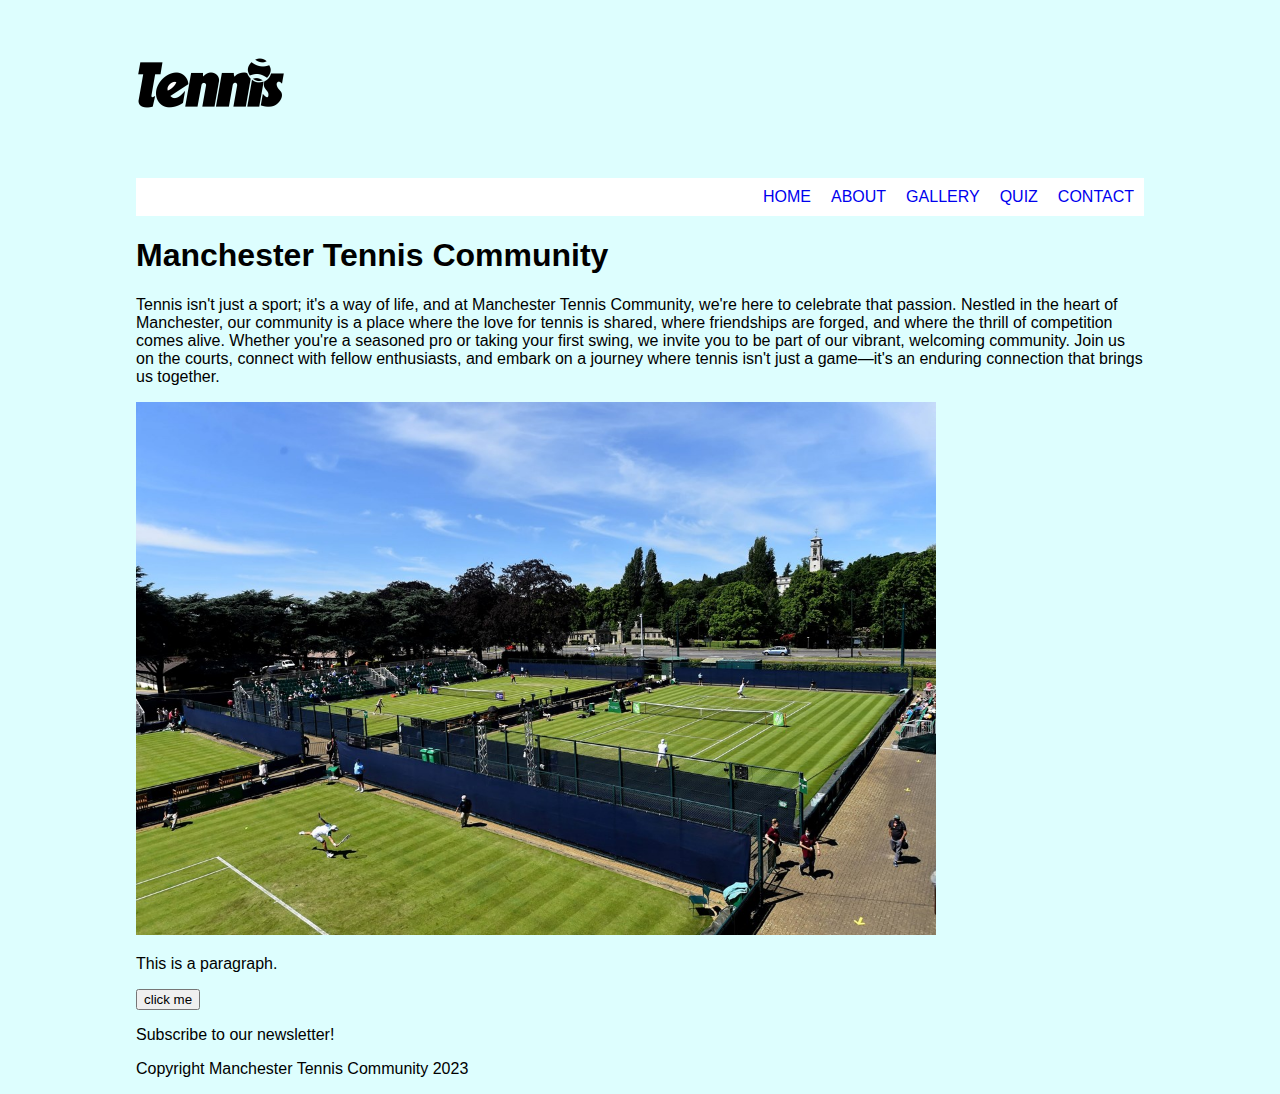
<file: index.html>
<!DOCTYPE html>
<html>
    <head>
        <title>Manchester Tennis Community</title>
        <link rel="icon" type="image/png" href="Image/Tennis Icon.png">
        <meta charset="utf-8">
        <meta name="viewport" content="width=device-width, initial-scale=1.0">
        <meta name="description" content="We bring tennis lovers in Manchester together!">
        <meta name="keywords" content="tennis, social tennis, tennis in Manchester, play tennis, tennis partners">
        <link rel="stylesheet" href="Style.css">
    </head>

    <body>
        <header>
            <img src="Image/tennis-logo-png-transparent.png" height="150px">
        </header>
        
        <nav class="nav">
            <ul>
                <li><a href="Contact.html">CONTACT</a></li>
                <li><a href="TennisQuiz.html">QUIZ</a></li>
                <li><a href="Gallery.html">GALLERY</a></li>
                <li><a href="About.html">ABOUT</a></li>
                <li><a href="index.html">HOME</a></li>
            </ul>
        </nav>

        <h1>Manchester Tennis Community</h1>
        <p>Tennis isn't just a sport; it's a way of life, and at Manchester Tennis Community, we're here to celebrate that passion. Nestled in the heart of Manchester, our community is a place where the love for tennis is shared, where friendships are forged, and where the thrill of competition comes alive. Whether you're a seasoned pro or taking your first swing, we invite you to be part of our vibrant, welcoming community. Join us on the courts, connect with fellow enthusiasts, and embark on a journey where tennis isn't just a game—it's an enduring connection that brings us together.</p>
        <img src="Image/nottingham-tennis-centre-1.jpeg" width="800px">

        <p title="I'm a tooltip">This is a paragraph.</p>

        <button>click me</button>

        <aside>
            <p>Subscribe to our newsletter!</p>
        </aside>

        <footer>
            <p>Copyright Manchester Tennis Community 2023</p>
        </footer>
    </body>



</html>
</file>
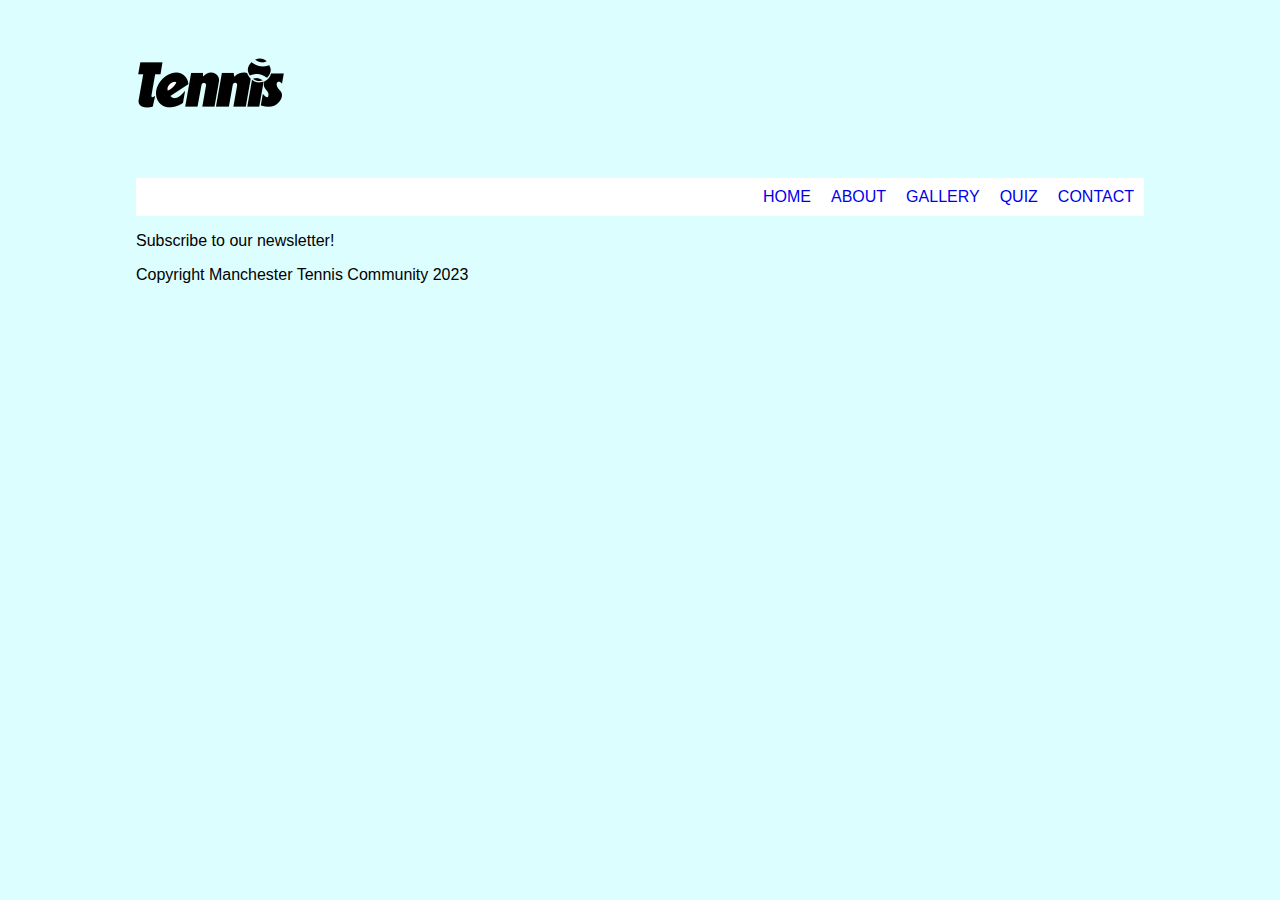
<file: Contact.html>
<!DOCTYPE html>
<html>
    <head>
        <title>Manchester Tennis Community</title>
        <link rel="icon" type="image/png" href="Image/Tennis Icon.png">
        <meta charset="utf-8">
        <meta name="viewport" content="width=device-width, initial-scale=1.0">
        <meta name="description" content="We bring tennis lovers in Manchester together!">
        <meta name="keywords" content="tennis, social tennis, tennis in Manchester, play tennis, tennis partners">
        <link rel="stylesheet" href="Style.css">
    </head>

    <body>
        <header>
            <img src="Image/tennis-logo-png-transparent.png" height="150px">
        </header>
        
        <nav class="nav">
            <ul>
                <li><a href="Contact.html">CONTACT</a></li>
                <li><a href="TennisQuiz.html">QUIZ</a></li>
                <li><a href="Gallery.html">GALLERY</a></li>
                <li><a href="About.html">ABOUT</a></li>
                <li><a href="index.html">HOME</a></li>
            </ul>
        </nav>

        <aside>
            <p>Subscribe to our newsletter!</p>
        </aside>
        
        <footer>
            <p>Copyright Manchester Tennis Community 2023</p>
        </footer>
    </body>



</html>
</file>
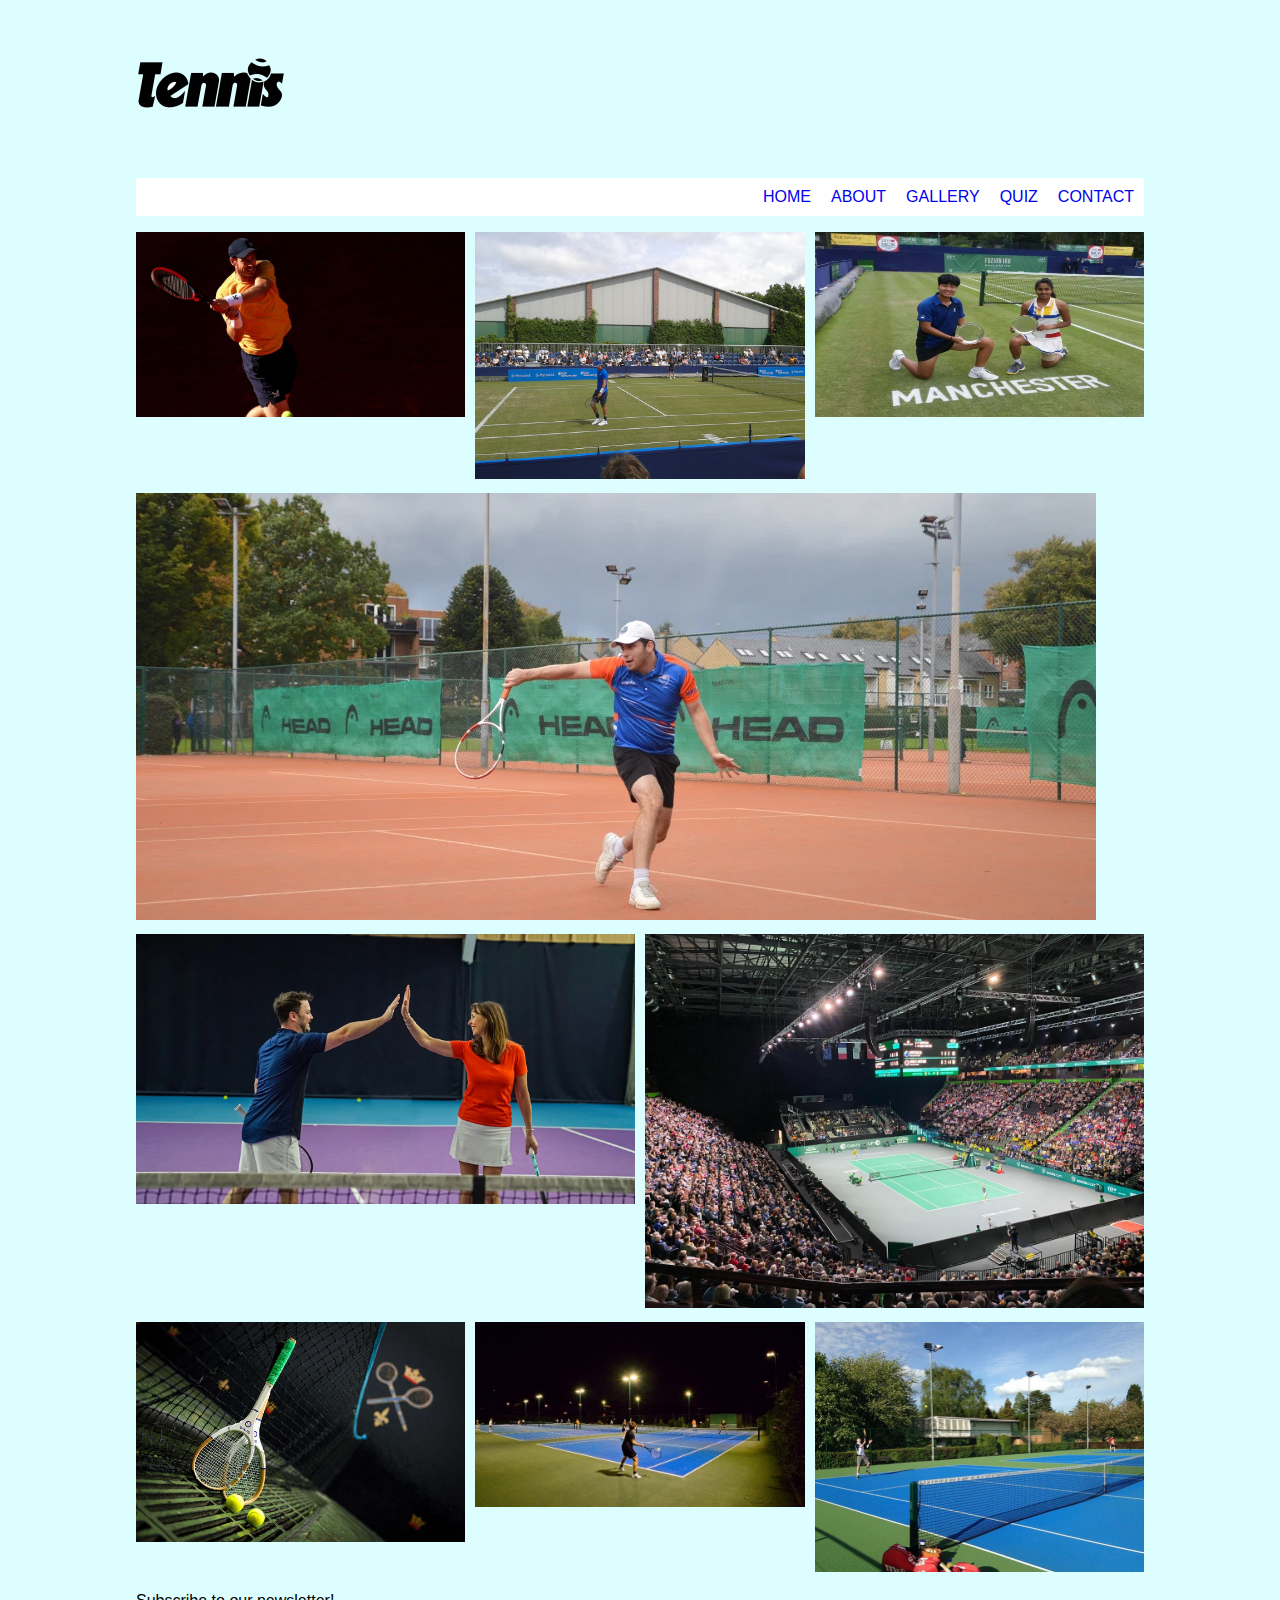
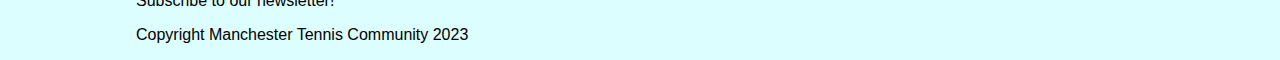
<file: Gallery.html>
<!DOCTYPE html>
<html>
    <head>
        <title>Manchester Tennis Community</title>
        <link rel="icon" type="image/png" href="Image/Tennis Icon.png">
        <meta charset="utf-8">
        <meta name="viewport" content="width=device-width, initial-scale=1.0">
        <meta name="description" content="We bring tennis lovers in Manchester together!">
        <meta name="keywords" content="tennis, social tennis, tennis in Manchester, play tennis, tennis partners">
        <link rel="stylesheet" href="Style.css">
    </head>

    <body>
        <header>
            <img src="Image/tennis-logo-png-transparent.png" height="150px">
        </header>
        
        <nav class="nav">
            <ul>
                <li><a href="Contact.html">CONTACT</a></li>
                <li><a href="TennisQuiz.html">QUIZ</a></li>
                <li><a href="Gallery.html">GALLERY</a></li>
                <li><a href="About.html">ABOUT</a></li>
                <li><a href="index.html">HOME</a></li>
            </ul>
        </nav>

        <main class="gridcontainer">
            <section class="image-1"><img src="Image/1.jpg"></section>
            <section class="image-2"><img src="Image/2.jpg"></section>
            <section class="image-3"><img src="Image/3.jpg"></section>
            <section class="image-4"><img src="Image/4.jpg"></section>
            <section class="image-5"><img src="Image/5.jpg"></section>
            <section class="image-6"><img src="Image/6.jpg"></section>
            <section class="image-7"><img src="Image/7.jpeg"></section>
            <section class="image-8"><img src="Image/8.jpeg"></section>
            <section class="image-9"><img src="Image/9.jpeg"></section>
        </main>

        <aside>
            <p>Subscribe to our newsletter!</p>
        </aside>

        <footer>
            <p>Copyright Manchester Tennis Community 2023</p>
        </footer>
    </body>



</html>
</file>
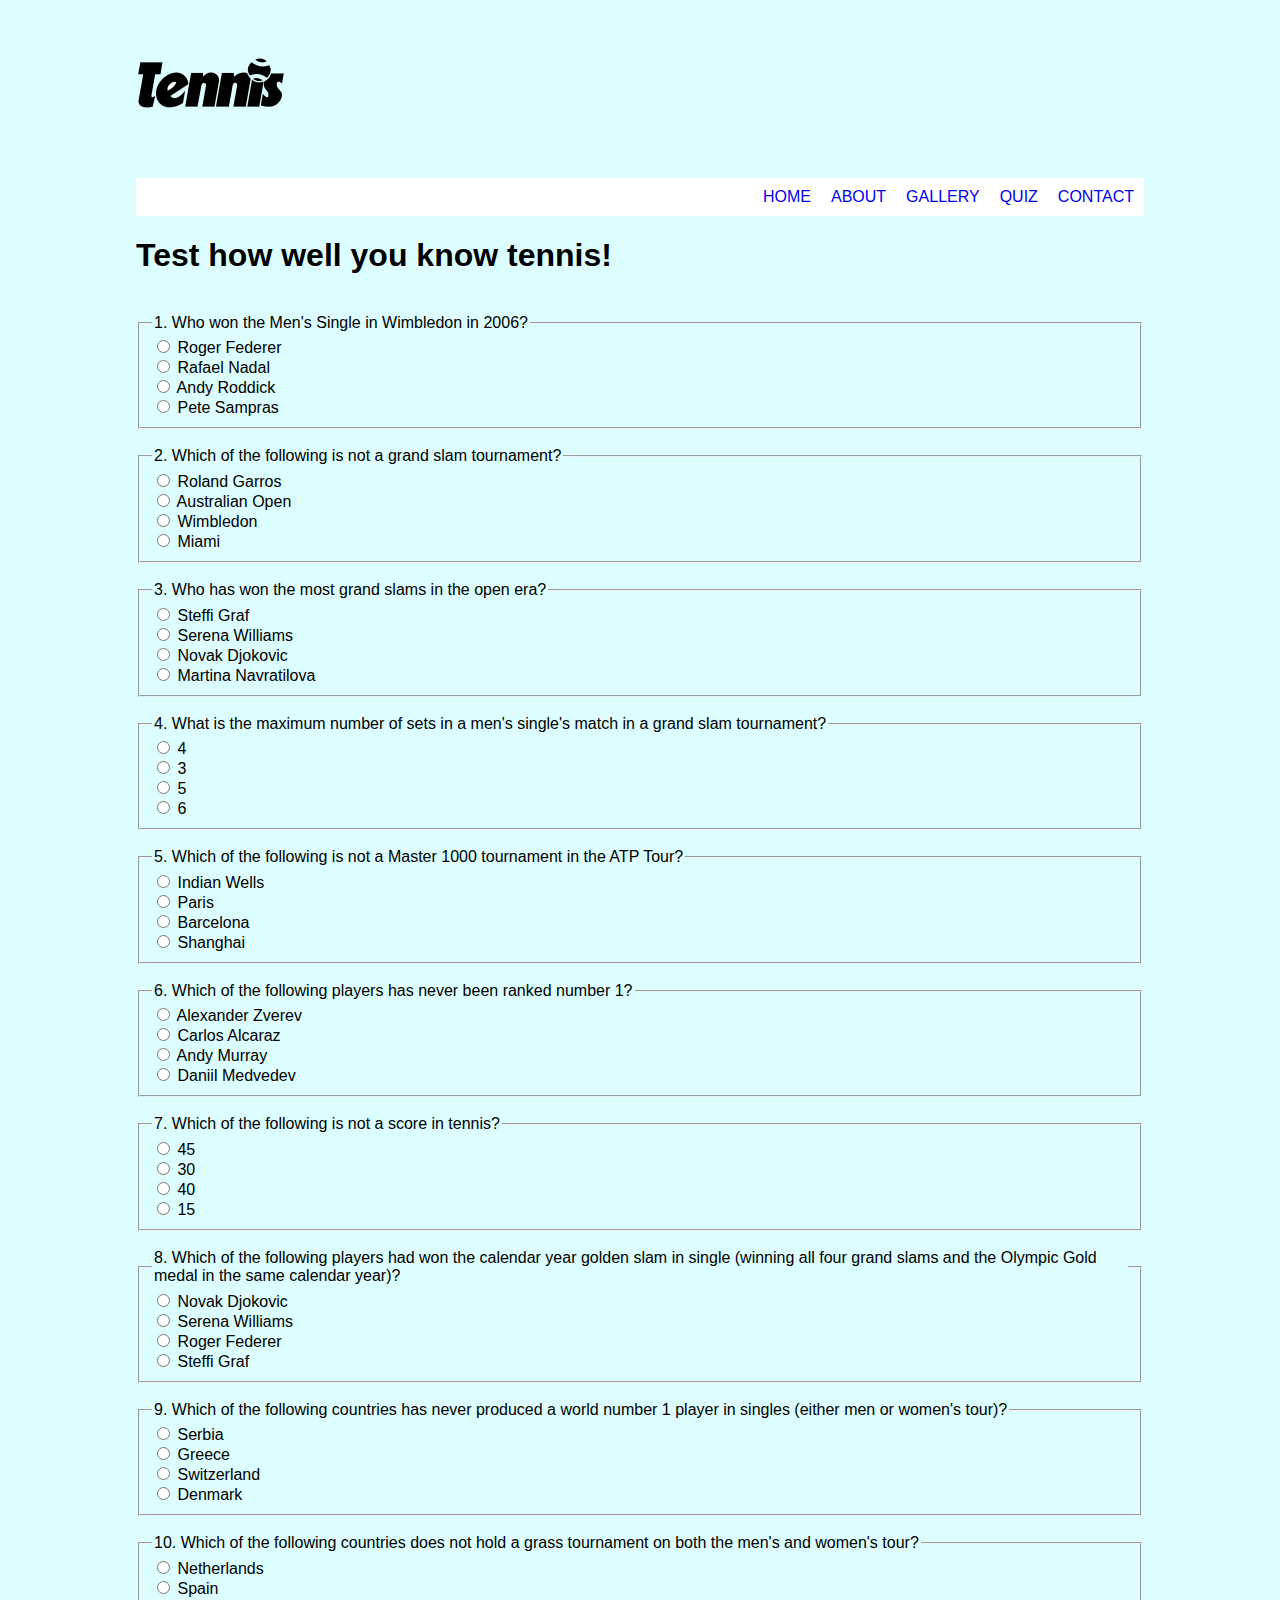
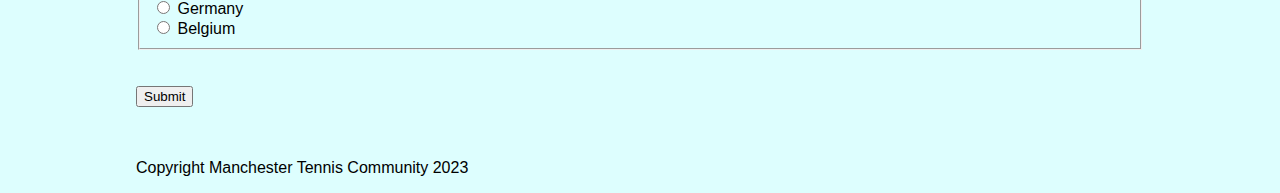
<file: TennisQuiz.html>
<!DOCTYPE html>
<html>

<head>
    <title>Manchester Tennis Community</title>
    <link rel="icon" type="image/png" href="Image/Tennis Icon.png">
    <meta charset="utf-8">
    <meta name="viewport" content="width=device-width, initial-scale=1.0">
    <meta name="description" content="We bring tennis lovers in Manchester together!">
    <meta name="keywords" content="tennis, social tennis, tennis in Manchester, play tennis, tennis partners">
    <link rel="stylesheet" href="Style.css">
    <script src="tennisquiz.js"></script>
</head>

<body>
    <header>
        <img src="Image/tennis-logo-png-transparent.png" height="150px">
    </header>

    <nav class="nav">
        <ul>
            <li><a href="Contact.html">CONTACT</a></li>
            <li><a href="TennisQuiz.html">QUIZ</a></li>
            <li><a href="Gallery.html">GALLERY</a></li>
            <li><a href="About.html">ABOUT</a></li>
            <li><a href="index.html">HOME</a></li>
        </ul>
    </nav>

    <main>
        <h1>Test how well you know tennis!</h1>
        <br>
        <section>
            <form name="quiz">
            <fieldset>
                <legend>1. Who won the Men's Single in Wimbledon in 2006?</legend>
                <input type="radio" name="q1" value="rogerfederer" id="rogerfederer">
                <label for="rogerfederer">Roger Federer</label>
                <br>
                <input type="radio" name="q1" value="rafaelnadal" id="rafaelnadal">
                <label for="rafaelnadal">Rafael Nadal</label>
                <br>
                <input type="radio" name="q1" value="andyroddick" id="andyroddick">
                <label for="andyroddick">Andy Roddick</label>
                <br>
                <input type="radio" name="q1" value="petesampras" id="petesampras">
                <label for="petesampras">Pete Sampras</label>
            </fieldset>
            <br>
            <fieldset>
                <legend>2. Which of the following is not a grand slam tournament?</legend>
                <input type="radio" name="q2" value="rg" id="rg">
                <label for="rg">Roland Garros</label>
                <br>
                <input type="radio" name="q2" value="ao" id="ao">
                <label for="ao">Australian Open</label>
                <br>
                <input type="radio" name="q2" value="wimbledon" id="wimbledon">
                <label for="wimbledon">Wimbledon</label>
                <br>
                <input type="radio" name="q2" value="miami" id="miami">
                <label for="miami">Miami</label>
            </fieldset>
            <br>
            <fieldset>
                <legend>3. Who has won the most grand slams in the open era?</legend>
                <input type="radio" name="q3" value="steffigraf" id="steffigraf">
                <label for="steffigraf">Steffi Graf</label>
                <br>
                <input type="radio" name="q3" value="serenawilliams" id="serenawilliams">
                <label for="serenawilliams">Serena Williams</label>
                <br>
                <input type="radio" name="q3" value="novakdjokovic" id="novakdjokovic">
                <label for="novakdjokovic">Novak Djokovic</label>
                <br>
                <input type="radio" name="q3" value="martinanavratilova" id="martinanavratilova">
                <label for="martinanavratilova">Martina Navratilova</label>
            </fieldset>
            <br>
            <fieldset>
                <legend>4. What is the maximum number of sets in a men's single's match in a grand slam tournament?</legend>
                <input type="radio" name="q4" value="4" id="4">
                <label for="4">4</label>
                <br>
                <input type="radio" name="q4" value="3" id="3">
                <label for="3">3</label>
                <br>
                <input type="radio" name="q4" value="5" id="5">
                <label for="5">5</label>
                <br>
                <input type="radio" name="q4" value="6" id="6">
                <label for="6">6</label>
            </fieldset>
            <br>
            <fieldset>
                <legend>5. Which of the following is not a Master 1000 tournament in the ATP Tour?</legend>
                <input type="radio" name="q5" value="indianwells" id="indianwells">
                <label for="indianwells">Indian Wells</label>
                <br>
                <input type="radio" name="q5" value="paris" id="paris">
                <label for="paris">Paris</label>
                <br>
                <input type="radio" name="q5" value="barcelona" id="barcelona">
                <label for="barcelona">Barcelona</label>
                <br>
                <input type="radio" name="q5" value="shanghai" id="shanghai">
                <label for="shanghai">Shanghai</label>
            </fieldset>
            <br>
            <fieldset>
                <legend>6. Which of the following players has never been ranked number 1?</legend>
                <input type="radio" name="q6" value="alexanderzverev" id="alexanderzverev">
                <label for="alexanderzverev">Alexander Zverev</label>
                <br>
                <input type="radio" name="q6" value="carlosalcaraz" id="carlosalcaraz">
                <label for="carlosalcaraz">Carlos Alcaraz</label>
                <br>
                <input type="radio" name="q6" value="andymurray" id="andymurray">
                <label for="andymurray">Andy Murray</label>
                <br>
                <input type="radio" name="q6" value="daniilmedvedev" id="daniilmedvedev">
                <label for="daniilmedvedev">Daniil Medvedev</label>
            </fieldset>
            <br>
            <fieldset>
                <legend>7. Which of the following is not a score in tennis?</legend>
                <input type="radio" name="q7" value="45" id="45">
                <label for="45">45</label>
                <br>
                <input type="radio" name="q7" value="30" id="30">
                <label for="30">30</label>
                <br>
                <input type="radio" name="q7" value="40" id="40">
                <label for="40">40</label>
                <br>
                <input type="radio" name="q7" value="15" id="15">
                <label for="15">15</label>
            </fieldset>
            <br>
            <fieldset>
                <legend>8. Which of the following players had won the calendar year golden slam in single (winning all four grand slams and the Olympic Gold medal in the same calendar year)?</legend>
                <input type="radio" name="q8" value="nj" id="nj">
                <label for="nj">Novak Djokovic</label>
                <br>
                <input type="radio" name="q8" value="sw" id="sw">
                <label for="sw">Serena Williams</label>
                <br>
                <input type="radio" name="q8" value="rf" id="rf">
                <label for="rf">Roger Federer</label>
                <br>
                <input type="radio" name="q8" value="sg" id="sg">
                <label for="sg">Steffi Graf</label>
            </fieldset>
            <br>
            <fieldset>
                <legend>9. Which of the following countries has never produced a world number 1 player in singles (either men or women's tour)?</legend>
                <input type="radio" name="q9" value="serbia" id="serbia">
                <label for="serbia">Serbia</label>
                <br>
                <input type="radio" name="q9" value="greece" id="greece">
                <label for="greece">Greece</label>
                <br>
                <input type="radio" name="q9" value="switzerland" id="switzerland">
                <label for="switzerland">Switzerland</label>
                <br>
                <input type="radio" name="q9" value="denmark" id="denmark">
                <label for="denmark">Denmark</label>
            </fieldset>
            <br>
            <fieldset>
                <legend>10. Which of the following countries does not hold a grass tournament on both the men's and women's tour?</legend>
                <input type="radio" name="q10" value="netherlands" id="netherlands">
                <label for="netherlands">Netherlands</label>
                <br>
                <input type="radio" name="q10" value="spain" id="spain">
                <label for="spain">Spain</label>
                <br>
                <input type="radio" name="q10" value="germany" id="germany">
                <label for="germany">Germany</label>
                <br>
                <input type="radio" name="q10" value="belgium" id="belgium">
                <label for="belgium">Belgium</label>
            </fieldset>
            <br>
            <br>
            <button type="button" onclick="checkAnswers()">Submit</button>
            </form>
        </section>
    </main>
    <br>
    <br>


    <footer>
        <p>Copyright Manchester Tennis Community 2023</p>
    </footer>
</body>



</html>
</file>
<file: Style.css>
body {
    font-family: 'Gill Sans', 'Gill Sans MT', Calibri, 'Trebuchet MS', sans-serif;
    background-color: #ddfefe;
    padding-left: 10%;
    padding-right: 10%;
}

img {
    max-width: 100%;
}

.nav > ul {
    list-style-type: none;
    overflow: hidden;
    background-color: white;
}

.nav > ul > li {
    display: block;
    text-align: center;
    padding: 10px;
    float: right;
}

.nav > ul > li > a {
    text-decoration: none;
}

.gridcontent {
    display: grid;
    gap: 10px;
    grid-template-columns: repeat(12,1fr);
}

.lead-in {
    grid-column: 1 / span 9;
    padding-right: 15px;
}

.mission {
    grid-column: 1 / span 9;
    padding-right: 15px;
}

.wwo {
    grid-column: 1 / span 9;
    padding-right: 15px;
}

.involved {
    grid-column: 1 / span 9;
    padding-right: 15px;
}

.connect {
    grid-column: 1 / span 9;
    padding-right: 15px;
}

.subscribe {
    grid-column: 10 / span 3;
    grid-area: 1 / 10 / 6 / 13;
    background-color: white;
    padding: 2%;
    text-align: center;
}

.gridcontainer {
    display: grid;
    gap: 10px;
    grid-template-columns: repeat(12, 1fr);
}

.alexandra {
    grid-column: 1 / span 4;
    border-style: dotted;
    text-align: center;
    padding: 30px 30px 30px;
    background-color: white;
}

.chorlton {
    grid-column: 5 / span 4;
    border-style: dotted;
    text-align: center;
    padding: 30px 30px 30px;
    background-color: white;
}

.wythenshawe {
    grid-column: 9 / span 4;
    border-style: dotted;
    text-align: center;
    padding: 30px 30px 30px;
    background-color: white;
}

.image-1 {
    grid-column: 1 / span 4;
}

.image-2 {
    grid-column: 5 / span 4;
}

.image-3 {
    grid-column: 9 / span 4;
}

.image-4 {
    grid-column: 1 / span 12;
}

.image-5 {
    grid-column: 1 / span 6;
}

.image-6 {
    grid-column: 7 / span 6;
}

.image-7 {
    grid-column: 1 / span 4;
}

.image-8 {
    grid-column: 5 / span 4;
}

.image-9 {
    grid-column: 9 / span 4;
}

@media only screen and (max-width: 768px) {
    .grid-container {
        display: grid;
        gap: 10px;
        grid-template-columns: repeat(9, 1fr);
    }

    .lead-in {
        grid-column: 1 / span 12;
        padding-right: 15px;
    }
    
    .mission {
        grid-column: 1 / span 12;
        padding-right: 15px;
    }
    
    .wwo {
        grid-column: 1 / span 12;
        padding-right: 15px;
    }
    
    .involved {
        grid-column: 1 / span 12;
        padding-right: 15px;
    }
    
    .connect {
        grid-column: 1 / span 12;
        padding-right: 15px;
    }
    
    .subscribe {
        grid-column: 1 / span 12;
        grid-area: 10 / 1 / 8 / 15;
        background-color: white;
        padding: 2%;
        text-align: center;
    }
    
    .gridcontainer {
        display: grid;
        gap: 10px;
        grid-template-columns: repeat(9, 1fr);
    }
    
    .alexandra {
        grid-column: 1 / span 12;
        border-style: dotted;
        text-align: center;
        padding: 30px 30px 30px;
        background-color: white;
    }
    
    .chorlton {
        grid-column: 1 / span 12;
        border-style: dotted;
        text-align: center;
        padding: 30px 30px 30px;
        background-color: white;
    }
    
    .wythenshawe {
        grid-column: 1 / span 12;
        border-style: dotted;
        text-align: center;
        padding: 30px 30px 30px;
        background-color: white;
    }

    .image-1 {
        grid-column: 1 / span 12;
    }
    
    .image-2 {
        grid-column: 1 / span 12;
    }
    
    .image-3 {
        grid-column: 1 / span 12;
    }
    
    .image-4 {
        grid-column: 1 / span 12;
    }
    
    .image-5 {
        grid-column: 1 / span 12;
    }
    
    .image-6 {
        grid-column: 1 / span 12;
    }
    
    .image-7 {
        grid-column: 1 / span 12;
    }
    
    .image-8 {
        grid-column: 1 / span 12;
    }
    
    .image-9 {
        grid-column: 1 / span 12;
    }
}

@media only screen and (max-width: 600px) {
    .grid-container {
        display: grid;
        gap: 10px;
        grid-template-columns: 1fr;
    }

    .lead-in {
        grid-column: 1 / span 12;
        padding-right: 15px;
    }
    
    .mission {
        grid-column: 1 / span 12;
        padding-right: 15px;
    }
    
    .wwo {
        grid-column: 1 / span 12;
        padding-right: 15px;
    }
    
    .involved {
        grid-column: 1 / span 12;
        padding-right: 15px;
    }
    
    .connect {
        grid-column: 1 / span 12;
        padding-right: 15px;
    }
    
    .subscribe {
        grid-column: 1 / span 1;
        grid-area: 10 / 1 / 8 / 15;
        background-color: white;
        padding: 2%;
        text-align: center;
    }
    
    .gridcontainer {
        display: grid;
        gap: 10px;
        grid-template-columns: repeat(1, 1fr);
    }
    
    .alexandra {
        grid-column: 1 / span 1;
        border-style: dotted;
        text-align: center;
        padding: 30px 30px 30px;
        background-color: white;
    }
    
    .chorlton {
        grid-column: 1 / span 1;
        border-style: dotted;
        text-align: center;
        padding: 30px 30px 30px;
        background-color: white;
    }
    
    .wythenshawe {
        grid-column: 1 / span 1;
        border-style: dotted;
        text-align: center;
        padding: 30px 30px 30px;
        background-color: white;
    }
}
</file>
